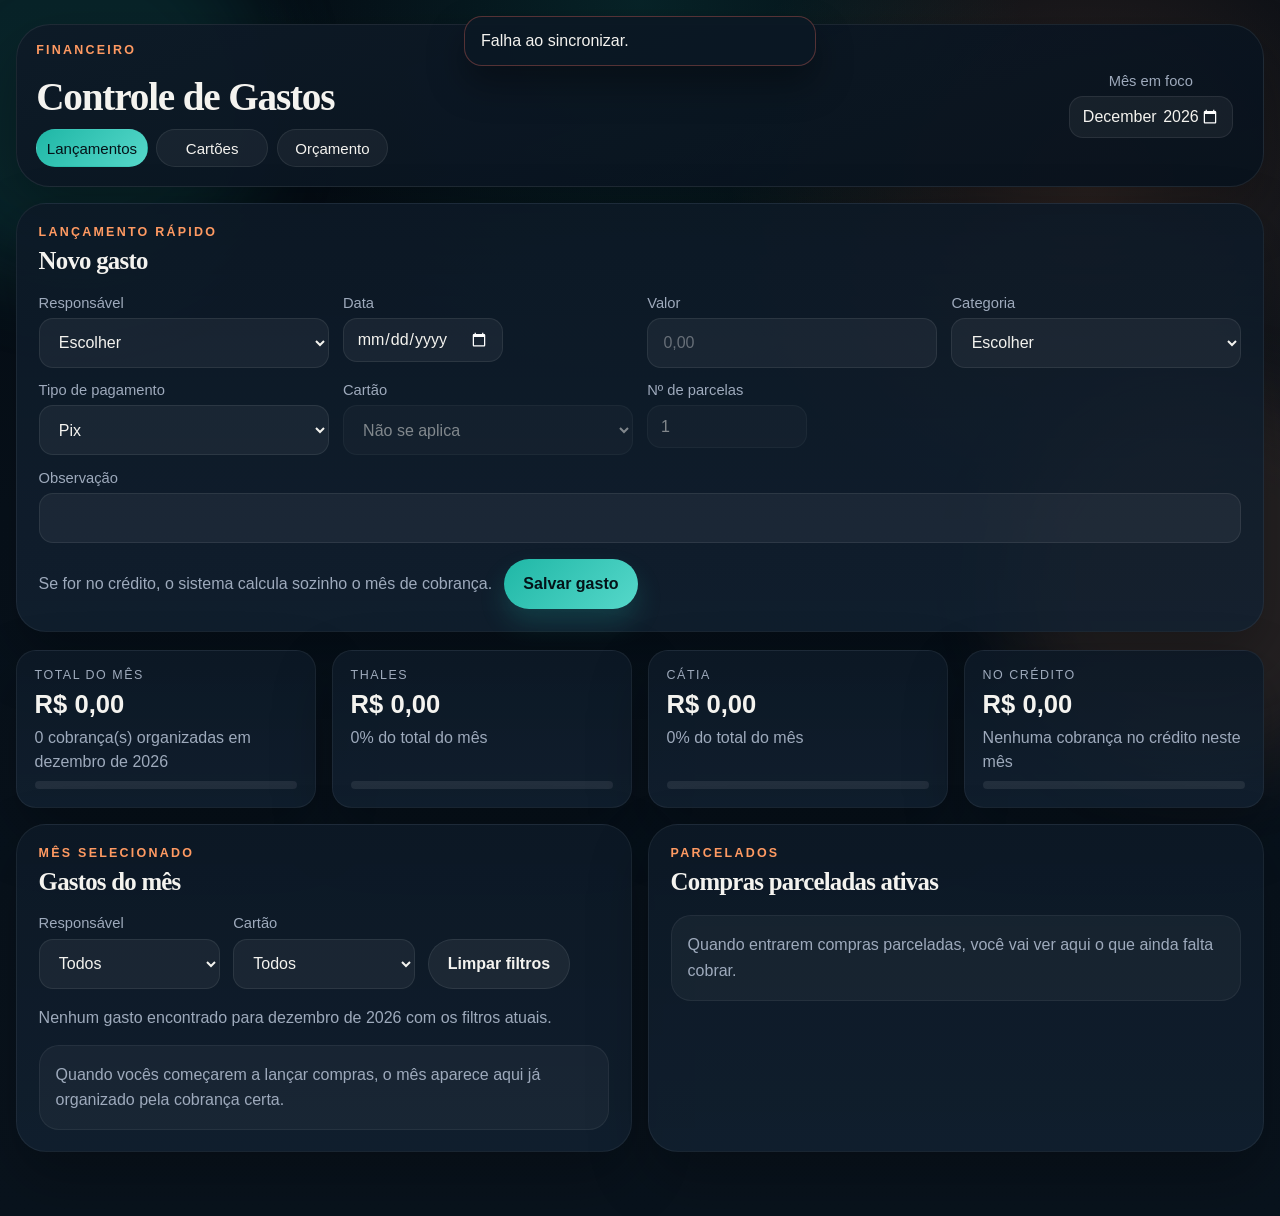
<file: index.html>
<!DOCTYPE html>
<html lang="pt-BR">
  <head>
    <meta charset="UTF-8" />
    <meta name="viewport" content="width=device-width, initial-scale=1.0" />
    <title>Controle de Gastos</title>
    <link rel="stylesheet" href="styles.css" />
  </head>
  <body>
    <div class="background-orb background-orb-left"></div>
    <div class="background-orb background-orb-right"></div>

    <main class="page-shell">
      <header class="hero hero-compact">
        <div class="hero-copy">
          <p class="eyebrow">FINANCEIRO</p>
          <h1>Controle de Gastos</h1>
          <div class="page-links page-links-inline">
            <a class="link-chip link-chip-current" href="index.html">Lançamentos</a>
            <a class="link-chip" href="cartoes.html">Cartões</a>
            <a class="link-chip" href="orcamento.html">Orçamento</a>
          </div>
        </div>

        <div class="hero-actions hero-actions-compact">
          <label class="field-inline field-inline-compact field-inline-centered">
            <span>Mês em foco</span>
            <input id="selectedMonth" type="month" />
          </label>
        </div>
      </header>

      <section class="workspace-grid">
        <section class="panel panel-wide">
          <div class="panel-head">
            <div>
              <p class="panel-kicker">Lançamento rápido</p>
              <h2>Novo gasto</h2>
            </div>
          </div>

          <form id="purchaseForm" class="entry-form">
            <input name="entryId" type="hidden" />
            <div class="form-grid launch-grid">
              <label class="field">
                <span>Responsável</span>
                <select name="responsible" id="responsibleSelect" required></select>
              </label>

              <label class="field field-short">
                <span>Data</span>
                <input name="date" type="date" required />
              </label>

              <label class="field">
                <span>Valor</span>
                <input
                  name="amount"
                  id="purchaseAmountInput"
                  type="text"
                  inputmode="numeric"
                  autocomplete="off"
                  placeholder="0,00"
                  required
                />
              </label>

              <label class="field">
                <span>Categoria</span>
                <select name="category" id="categorySelect" required></select>
              </label>

              <label class="field field-full hidden" id="customCategoryField">
                <span>Outro: descrever categoria</span>
                <input
                  name="customCategory"
                  id="customCategoryInput"
                  type="text"
                  maxlength="60"
                  placeholder="Ex.: presente, manutenção, taxa eventual"
                />
              </label>

              <label class="field">
                <span>Tipo de pagamento</span>
                <select name="paymentType" id="paymentTypeSelect" required>
                  <option value="pix">Pix</option>
                  <option value="debito">Débito</option>
                  <option value="credito">Crédito</option>
                  <option value="dinheiro">Dinheiro</option>
                  <option value="boleto">Boleto</option>
                </select>
              </label>

              <label class="field">
                <span>Cartão</span>
                <select name="cardId" id="cardSelect">
                  <option value="">Não se aplica</option>
                </select>
              </label>

              <label class="field field-short">
                <span>Nº de parcelas</span>
                <input
                  name="installments"
                  id="installmentsInput"
                  type="number"
                  min="1"
                  max="48"
                  step="1"
                  value="1"
                  required
                />
              </label>

              <label class="field field-full">
                <span>Observação</span>
                <input name="notes" type="text" maxlength="180" />
              </label>
            </div>

            <div class="form-actions split-actions">
              <span id="purchaseFormHint" class="form-hint">
                Se for no crédito, o sistema calcula sozinho o mês de cobrança.
              </span>
              <button
                id="purchaseCancelButton"
                class="button button-secondary hidden"
                type="button"
              >
                Cancelar edição
              </button>
              <button id="purchaseSubmitButton" class="button" type="submit">
                Salvar gasto
              </button>
            </div>
          </form>

        </section>
      </section>

      <section class="stats-grid" id="statsGrid"></section>

      <section class="workspace-grid">
        <section class="panel">
          <div class="panel-head">
            <div>
              <p class="panel-kicker">Mês selecionado</p>
              <h2>Gastos do mês</h2>
            </div>
          </div>

          <div class="mini-filters">
            <label class="field">
              <span>Responsável</span>
              <select id="summaryResponsibleFilter"></select>
            </label>

            <label class="field">
              <span>Cartão</span>
              <select id="summaryCardFilter"></select>
            </label>

            <div class="filter-action">
              <button id="clearSummaryFilters" class="button button-secondary" type="button">
                Limpar filtros
              </button>
            </div>
          </div>

          <div id="monthSummaryText" class="table-summary"></div>
          <div id="monthCharges" class="charge-list"></div>
        </section>

        <section class="panel">
          <div class="panel-head">
            <div>
              <p class="panel-kicker">Parcelados</p>
              <h2>Compras parceladas ativas</h2>
            </div>
          </div>
          <div id="installmentOverview" class="stack-list"></div>
        </section>
      </section>
    </main>

    <div id="toastViewport" class="toast-viewport" aria-live="polite" aria-atomic="true"></div>

    <script src="app.js"></script>
  </body>
</html>
</file>
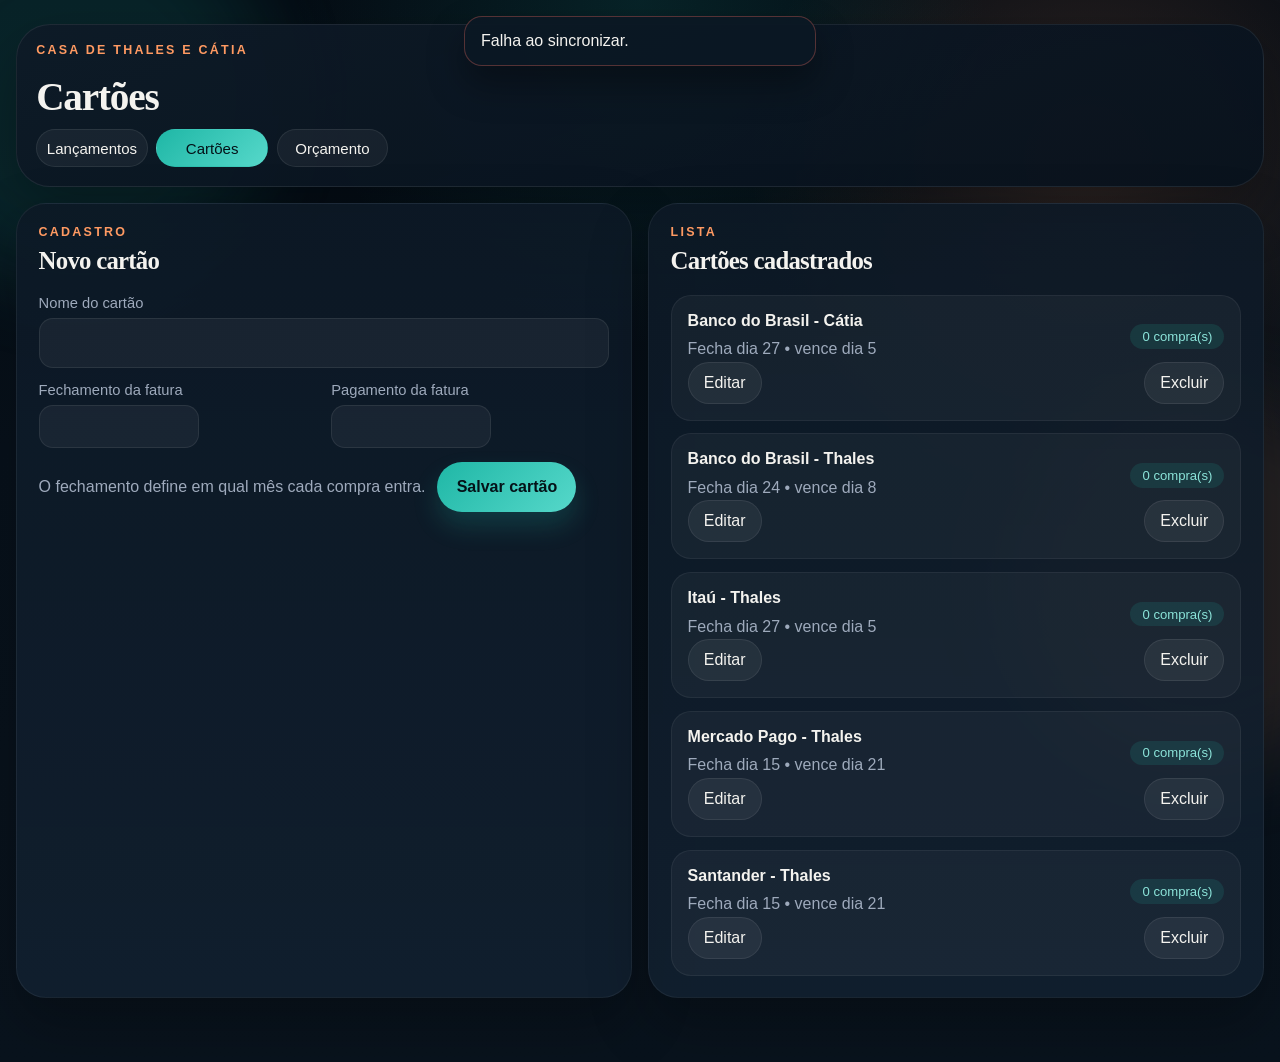
<file: cartoes.html>
<!DOCTYPE html>
<html lang="pt-BR">
  <head>
    <meta charset="UTF-8" />
    <meta name="viewport" content="width=device-width, initial-scale=1.0" />
    <title>Cartões da Casa</title>
    <link rel="stylesheet" href="styles.css" />
  </head>
  <body>
    <div class="background-orb background-orb-left"></div>
    <div class="background-orb background-orb-right"></div>

    <main class="page-shell">
      <header class="hero hero-compact">
        <div class="hero-copy">
          <p class="eyebrow">Casa de THALES e CÁTIA</p>
          <h1>Cartões</h1>
          <div class="page-links page-links-inline">
            <a class="link-chip" href="index.html">Lançamentos</a>
            <a class="link-chip link-chip-current" href="cartoes.html">Cartões</a>
            <a class="link-chip" href="orcamento.html">Orçamento</a>
          </div>
        </div>
      </header>

      <section class="workspace-grid">
        <section class="panel">
          <div class="panel-head">
            <div>
              <p class="panel-kicker">Cadastro</p>
              <h2>Novo cartão</h2>
            </div>
          </div>

          <form id="cardForm" class="entry-form compact-form">
            <input name="entryId" type="hidden" />
            <div class="form-grid form-grid-compact">
              <label class="field field-full">
                <span>Nome do cartão</span>
                <input name="name" type="text" maxlength="50" required />
              </label>

              <label class="field field-short">
                <span>Fechamento da fatura</span>
                <input name="closingDay" type="number" min="1" max="31" step="1" required />
              </label>

              <label class="field field-short">
                <span>Pagamento da fatura</span>
                <input name="paymentDay" type="number" min="1" max="31" step="1" required />
              </label>
            </div>

            <div class="form-actions split-actions">
              <span id="cardFormHint" class="form-hint">
                O fechamento define em qual mês cada compra entra.
              </span>
              <button
                id="cardCancelButton"
                class="button button-secondary hidden"
                type="button"
              >
                Cancelar edição
              </button>
              <button id="cardSubmitButton" class="button" type="submit">
                Salvar cartão
              </button>
            </div>
          </form>
        </section>

        <section class="panel">
          <div class="panel-head">
            <div>
              <p class="panel-kicker">Lista</p>
              <h2>Cartões cadastrados</h2>
            </div>
          </div>
          <div id="cardList" class="stack-list"></div>
        </section>
      </section>
    </main>

    <div id="toastViewport" class="toast-viewport" aria-live="polite" aria-atomic="true"></div>

    <script src="app.js"></script>
  </body>
</html>
</file>
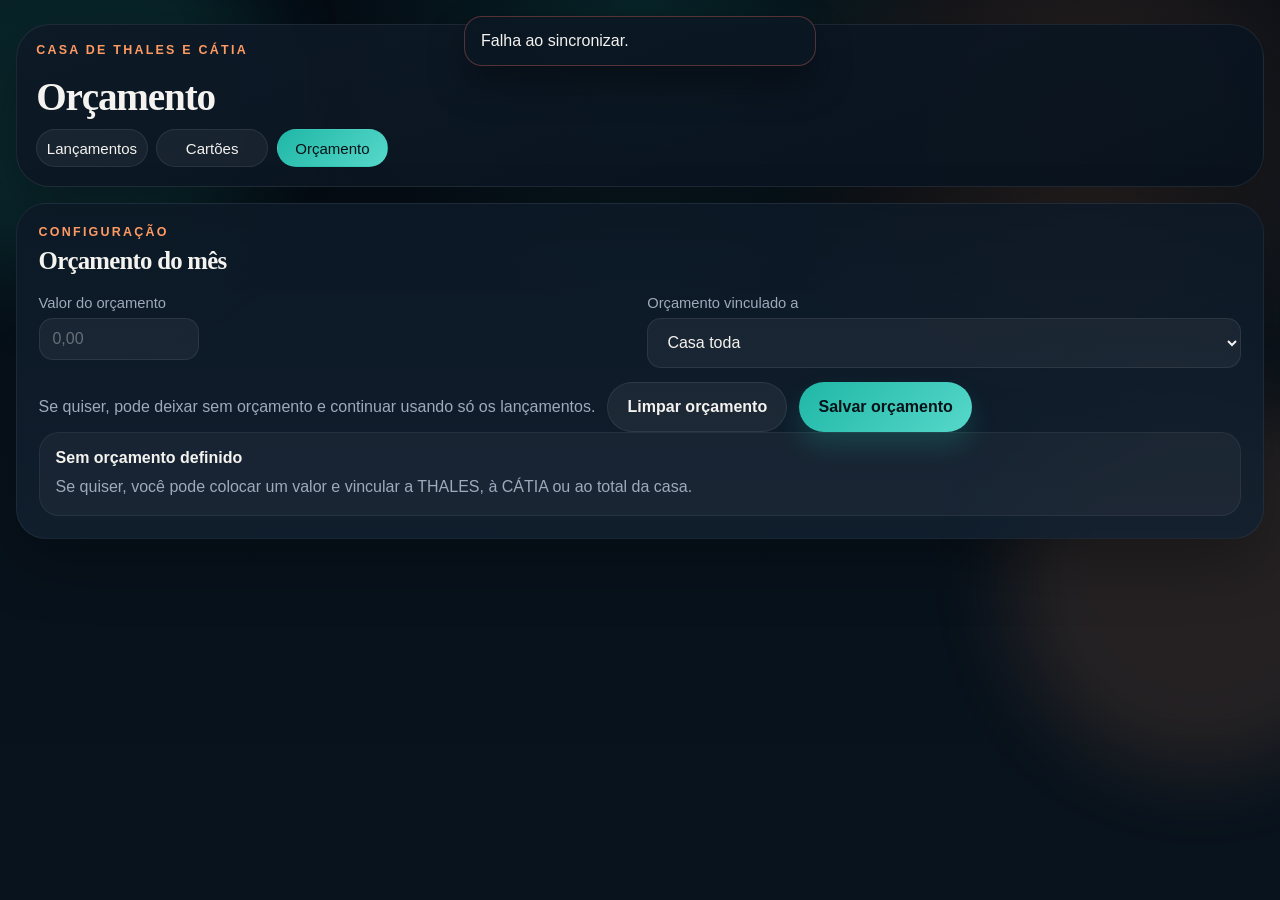
<file: orcamento.html>
<!DOCTYPE html>
<html lang="pt-BR">
  <head>
    <meta charset="UTF-8" />
    <meta name="viewport" content="width=device-width, initial-scale=1.0" />
    <title>Orçamento da Casa</title>
    <link rel="stylesheet" href="styles.css" />
  </head>
  <body>
    <div class="background-orb background-orb-left"></div>
    <div class="background-orb background-orb-right"></div>

    <main class="page-shell">
      <header class="hero hero-compact">
        <div class="hero-copy">
          <p class="eyebrow">Casa de THALES e CÁTIA</p>
          <h1>Orçamento</h1>
          <div class="page-links page-links-inline">
            <a class="link-chip" href="index.html">Lançamentos</a>
            <a class="link-chip" href="cartoes.html">Cartões</a>
            <a class="link-chip link-chip-current" href="orcamento.html">Orçamento</a>
          </div>
        </div>
      </header>

      <section class="workspace-grid">
        <section class="panel panel-wide">
          <div class="panel-head">
            <div>
              <p class="panel-kicker">Configuração</p>
              <h2>Orçamento do mês</h2>
            </div>
          </div>

          <form id="budgetForm" class="entry-form compact-form">
            <div class="form-grid form-grid-compact">
              <label class="field field-short">
                <span>Valor do orçamento</span>
                <input
                  name="budgetAmount"
                  id="budgetAmountInput"
                  type="text"
                  inputmode="numeric"
                  autocomplete="off"
                  placeholder="0,00"
                />
              </label>

              <label class="field">
                <span>Orçamento vinculado a</span>
                <select name="budgetOwner">
                  <option value="">Casa toda</option>
                  <option value="thales">THALES</option>
                  <option value="catia">CÁTIA</option>
                </select>
              </label>
            </div>

            <div class="form-actions split-actions">
              <span class="form-hint">
                Se quiser, pode deixar sem orçamento e continuar usando só os lançamentos.
              </span>
              <button id="clearBudgetButton" class="button button-secondary" type="button">
                Limpar orçamento
              </button>
              <button class="button" type="submit">Salvar orçamento</button>
            </div>
          </form>

          <div id="budgetSummary" class="info-card"></div>
        </section>
      </section>
    </main>

    <div id="toastViewport" class="toast-viewport" aria-live="polite" aria-atomic="true"></div>

    <script src="app.js"></script>
  </body>
</html>
</file>
<file: styles.css>
:root {
  --bg: #071019;
  --bg-strong: #0b1622;
  --panel: rgba(13, 25, 38, 0.9);
  --panel-soft: rgba(18, 33, 49, 0.82);
  --panel-solid: #101c2a;
  --text: #f4f3ef;
  --muted: #9eaabc;
  --line: rgba(255, 255, 255, 0.08);
  --primary: #1fb7a6;
  --primary-soft: rgba(31, 183, 166, 0.14);
  --accent: #ff9a62;
  --danger: #f26b5f;
  --warning: #f4c268;
  --shadow: 0 24px 60px rgba(0, 0, 0, 0.28);
  --radius-xl: 30px;
  --radius-lg: 20px;
  --radius-md: 14px;
  color-scheme: dark;
}

* {
  box-sizing: border-box;
}

html {
  scroll-behavior: smooth;
}

body {
  margin: 0;
  min-height: 100vh;
  color: var(--text);
  font-family: "Trebuchet MS", "Segoe UI", sans-serif;
  background:
    radial-gradient(circle at top, rgba(31, 183, 166, 0.14), transparent 28%),
    radial-gradient(circle at 85% 15%, rgba(255, 154, 98, 0.16), transparent 24%),
    linear-gradient(180deg, #050c14 0%, #07111b 42%, #09131d 100%);
}

.background-orb {
  position: fixed;
  z-index: 0;
  width: 24rem;
  height: 24rem;
  border-radius: 999px;
  filter: blur(42px);
  pointer-events: none;
  opacity: 0.55;
}

.background-orb-left {
  top: -6rem;
  left: -7rem;
  background: rgba(31, 183, 166, 0.26);
}

.background-orb-right {
  right: -7rem;
  bottom: 8rem;
  background: rgba(255, 154, 98, 0.22);
}

.page-shell {
  position: relative;
  z-index: 1;
  width: min(1260px, calc(100% - 2rem));
  margin: 0 auto;
  padding: 1.5rem 0 4rem;
}

.hero,
.panel,
.stat-card,
.status-pill {
  animation: rise-in 0.6s ease both;
}

.hero {
  display: grid;
  grid-template-columns: minmax(0, 2fr) minmax(280px, 0.95fr);
  gap: 1.25rem;
  padding: 2rem;
  border-radius: calc(var(--radius-xl) + 4px);
  border: 1px solid rgba(255, 255, 255, 0.08);
  background: linear-gradient(160deg, rgba(14, 26, 39, 0.94), rgba(8, 18, 29, 0.92));
  box-shadow: var(--shadow);
}

.hero-compact {
  grid-template-columns: minmax(0, 1fr) auto;
  align-items: center;
  padding: 1.15rem 1.2rem;
}

.hero-copy {
  display: flex;
  flex-direction: column;
  gap: 0.8rem;
  min-width: 0;
}

.eyebrow,
.panel-kicker {
  margin: 0 0 0.5rem;
  font-size: 0.78rem;
  letter-spacing: 0.18em;
  text-transform: uppercase;
  color: var(--accent);
  font-weight: 700;
}

.hero h1,
.panel h2 {
  margin: 0;
  font-family: Georgia, "Times New Roman", serif;
  letter-spacing: -0.03em;
}

.hero h1 {
  font-size: clamp(1.95rem, 7.2vw, 2.45rem);
  line-height: 0.98;
}

.hero-text {
  max-width: 44rem;
  margin: 0.9rem 0 0;
  color: var(--muted);
  font-size: 1.02rem;
  line-height: 1.7;
}

.hero-actions {
  display: flex;
  flex-direction: column;
  gap: 1rem;
  justify-content: space-between;
  padding: 1rem;
  border-radius: var(--radius-lg);
  background: rgba(255, 255, 255, 0.03);
  border: 1px solid rgba(255, 255, 255, 0.06);
}

.hero-actions-compact {
  justify-self: center;
  align-self: center;
  gap: 0;
  justify-content: center;
  width: min(100%, 10.25rem);
  padding: 0;
  background: transparent;
  border: 0;
  box-shadow: none;
}

.stats-grid {
  display: grid;
  grid-template-columns: repeat(4, minmax(0, 1fr));
  gap: 1rem;
  margin-top: 1.15rem;
}

.stat-card {
  display: flex;
  flex-direction: column;
  gap: 0.45rem;
  min-height: 156px;
  padding: 1.1rem;
  border-radius: var(--radius-lg);
  background: linear-gradient(180deg, var(--panel), var(--panel-soft));
  border: 1px solid rgba(255, 255, 255, 0.06);
  box-shadow: var(--shadow);
}

.stat-label {
  color: var(--muted);
  font-size: 0.78rem;
  letter-spacing: 0.12em;
  text-transform: uppercase;
}

.stat-value {
  font-size: clamp(1.45rem, 2vw, 2rem);
  font-weight: 700;
}

.stat-support {
  color: var(--muted);
  line-height: 1.5;
}

.progress-shell {
  width: 100%;
  height: 8px;
  margin-top: auto;
  border-radius: 999px;
  overflow: hidden;
  background: rgba(255, 255, 255, 0.08);
}

.progress-fill {
  height: 100%;
  border-radius: 999px;
  background: linear-gradient(90deg, var(--primary), var(--accent));
}

.workspace-grid {
  display: grid;
  grid-template-columns: repeat(2, minmax(0, 1fr));
  gap: 1rem;
  margin-top: 1rem;
}

.panel {
  padding: 1.35rem;
  border-radius: var(--radius-xl);
  background: linear-gradient(180deg, var(--panel), var(--panel-soft));
  border: 1px solid rgba(255, 255, 255, 0.06);
  box-shadow: var(--shadow);
}

.panel-wide {
  grid-column: span 2;
}

.panel-head {
  display: flex;
  align-items: flex-start;
  justify-content: space-between;
  gap: 1rem;
  margin-bottom: 1.2rem;
}

.panel-head h2 {
  font-size: 1.55rem;
}

.entry-form {
  display: flex;
  flex-direction: column;
  gap: 1rem;
}

.compact-form {
  gap: 0.9rem;
}

.form-grid {
  display: grid;
  grid-template-columns: repeat(4, minmax(0, 1fr));
  gap: 0.9rem;
}

.form-grid-compact {
  grid-template-columns: repeat(2, minmax(0, 1fr));
}

.field {
  display: flex;
  flex-direction: column;
  gap: 0.45rem;
}

.field-full {
  grid-column: 1 / -1;
}

.field span,
.field-inline span {
  color: var(--muted);
  font-size: 0.92rem;
}

input,
select,
button {
  font: inherit;
}

input,
select {
  width: 100%;
  min-height: 50px;
  padding: 0.85rem 0.95rem;
  color: var(--text);
  background: rgba(255, 255, 255, 0.05);
  border: 1px solid var(--line);
  border-radius: var(--radius-md);
  transition: border-color 0.2s ease, box-shadow 0.2s ease, transform 0.2s ease;
}

select option,
select optgroup {
  color: #071019;
  background: #eef3f6;
}

input::placeholder {
  color: rgba(255, 255, 255, 0.34);
}

input:focus,
select:focus {
  outline: none;
  border-color: rgba(31, 183, 166, 0.48);
  box-shadow: 0 0 0 4px rgba(31, 183, 166, 0.12);
}

.field-inline {
  display: flex;
  flex-direction: column;
  gap: 0.45rem;
}

.field-inline-compact {
  width: 100%;
}

.field-inline-compact input {
  min-height: 40px;
  padding: 0.62rem 0.72rem;
  width: 100%;
  text-align: center;
}

.field-inline-centered {
  align-items: center;
}

.field-inline-centered span {
  text-align: center;
}

.sync-note {
  margin: 0;
  color: var(--muted);
  font-size: 0.92rem;
  line-height: 1.5;
}

.page-links,
.panel-links {
  display: flex;
  flex-wrap: wrap;
  gap: 0.65rem;
}

.page-links-inline {
  display: grid;
  grid-template-columns: repeat(3, minmax(0, 1fr));
  gap: 0.55rem;
  width: min(100%, 22rem);
}

.link-chip,
.text-link {
  display: inline-flex;
  align-items: center;
  justify-content: center;
  min-height: 38px;
  padding: 0.58rem 0.75rem;
  border-radius: 999px;
  color: var(--text);
  white-space: nowrap;
  font-size: 0.94rem;
  text-decoration: none;
  border: 1px solid rgba(255, 255, 255, 0.08);
  background: rgba(255, 255, 255, 0.05);
  transition: transform 0.2s ease, filter 0.2s ease, border-color 0.2s ease;
}

.link-chip:hover,
.link-chip:focus-visible,
.text-link:hover,
.text-link:focus-visible {
  transform: translateY(-1px);
  filter: brightness(1.04);
  outline: none;
}

.link-chip-current {
  color: #041218;
  border-color: transparent;
  background: linear-gradient(135deg, var(--primary), #56d8ca);
}

.text-link {
  min-height: 36px;
  padding: 0.5rem 0.8rem;
  font-size: 0.92rem;
}

.field-short {
  width: min(100%, 10rem);
  justify-self: start;
}

.field-short input,
.field-short select {
  min-height: 42px;
  padding: 0.7rem 0.8rem;
}

.button {
  min-height: 50px;
  padding: 0.85rem 1.2rem;
  border: 0;
  border-radius: 999px;
  cursor: pointer;
  color: #041218;
  background: linear-gradient(135deg, var(--primary), #56d8ca);
  font-weight: 700;
  box-shadow: 0 14px 26px rgba(31, 183, 166, 0.2);
  transition: transform 0.2s ease, filter 0.2s ease;
}

.button:hover,
.button:focus-visible,
.ghost-button:hover,
.ghost-button:focus-visible {
  transform: translateY(-1px);
  filter: brightness(1.03);
  outline: none;
}

.button-secondary,
.ghost-button {
  color: var(--text);
  background: rgba(255, 255, 255, 0.06);
  border: 1px solid rgba(255, 255, 255, 0.08);
  box-shadow: none;
}

.form-actions {
  display: flex;
  flex-wrap: wrap;
  gap: 0.75rem;
  justify-content: flex-end;
}

.split-actions {
  justify-content: flex-start;
}

.form-hint {
  display: inline-flex;
  align-items: center;
  max-width: 38rem;
  color: var(--muted);
  line-height: 1.5;
}

.preview-card,
.info-card,
.empty-state,
.card-summary,
.budget-box {
  padding: 1rem;
  border-radius: var(--radius-lg);
  background: rgba(255, 255, 255, 0.04);
  border: 1px solid rgba(255, 255, 255, 0.06);
}

.preview-card {
  margin-top: 1rem;
}

.preview-card strong,
.info-card strong,
.card-summary strong {
  display: block;
  margin-bottom: 0.4rem;
}

.preview-card p,
.info-card p,
.empty-state p,
.table-summary,
.muted-line {
  margin: 0;
  color: var(--muted);
  line-height: 1.6;
}

.mini-filters {
  display: grid;
  grid-template-columns: repeat(3, minmax(0, 1fr));
  gap: 0.8rem;
  margin-bottom: 1rem;
}

.filter-action {
  display: flex;
  align-items: flex-end;
}

.table-summary {
  margin-bottom: 0.9rem;
}

.table-wrap {
  overflow-x: auto;
}

table {
  width: 100%;
  border-collapse: collapse;
}

th,
td {
  padding: 0.9rem 0.55rem;
  text-align: left;
  border-bottom: 1px solid rgba(255, 255, 255, 0.06);
  vertical-align: top;
}

th {
  color: var(--muted);
  font-size: 0.82rem;
  letter-spacing: 0.08em;
  text-transform: uppercase;
}

td strong {
  display: block;
  margin-bottom: 0.2rem;
}

.amount-cell {
  white-space: nowrap;
  font-weight: 700;
}

.stack-list {
  display: flex;
  flex-direction: column;
  gap: 0.8rem;
}

.charge-list {
  display: flex;
  flex-direction: column;
  gap: 0.85rem;
}

.charge-card {
  padding: 1rem;
  border-radius: var(--radius-lg);
  background: rgba(255, 255, 255, 0.04);
  border: 1px solid rgba(255, 255, 255, 0.06);
}

.charge-card-head {
  display: flex;
  align-items: flex-start;
  justify-content: space-between;
  gap: 0.9rem;
}

.charge-card-main {
  display: flex;
  flex-direction: column;
  gap: 0.45rem;
  min-width: 0;
}

.charge-card-title {
  display: block;
  font-size: 1.02rem;
  line-height: 1.35;
}

.charge-card-amount {
  white-space: nowrap;
  font-size: 1.08rem;
}

.charge-card-meta {
  display: flex;
  flex-direction: column;
  gap: 0.42rem;
  margin-top: 0.9rem;
}

.charge-card-line {
  color: var(--muted);
  line-height: 1.55;
}

.charge-card-note {
  color: var(--text);
}

.charge-card-actions {
  display: flex;
  flex-wrap: wrap;
  gap: 0.65rem;
  margin-top: 1rem;
}

.card-summary-head,
.line-between,
.card-row-head,
.card-row-actions,
.installment-row-head {
  display: flex;
  flex-wrap: wrap;
  align-items: center;
  justify-content: space-between;
  gap: 0.75rem;
}

.mini-stat-grid {
  display: grid;
  grid-template-columns: repeat(3, minmax(0, 1fr));
  gap: 0.7rem;
  margin-top: 0.85rem;
}

.mini-stat {
  padding: 0.8rem;
  border-radius: var(--radius-md);
  background: rgba(255, 255, 255, 0.04);
}

.mini-stat span {
  display: block;
  color: var(--muted);
  font-size: 0.82rem;
  margin-bottom: 0.25rem;
}

.tag {
  display: inline-flex;
  align-items: center;
  padding: 0.3rem 0.75rem;
  border-radius: 999px;
  font-size: 0.82rem;
}

.tag-neutral {
  background: rgba(31, 183, 166, 0.14);
  color: #8ce4da;
}

.tag-warning {
  background: rgba(244, 194, 104, 0.16);
  color: #ffd78b;
}

.tag-danger {
  background: rgba(242, 107, 95, 0.14);
  color: #ffaea6;
}

.ghost-button {
  min-height: 42px;
  padding: 0.65rem 0.95rem;
  border-radius: 999px;
  cursor: pointer;
}

.hidden {
  display: none;
}

.toast-viewport {
  position: fixed;
  top: 1rem;
  left: 50%;
  z-index: 20;
  width: min(calc(100% - 1.5rem), 22rem);
  pointer-events: none;
  transform: translateX(-50%);
}

.toast {
  opacity: 0;
  transform: translateY(-12px) scale(0.98);
  padding: 0.95rem 1rem;
  border-radius: 18px;
  border: 1px solid rgba(255, 255, 255, 0.08);
  background: rgba(11, 24, 36, 0.96);
  color: var(--text);
  box-shadow: 0 18px 36px rgba(0, 0, 0, 0.34);
  transition: opacity 0.22s ease, transform 0.22s ease;
}

.toast-visible {
  opacity: 1;
  transform: translateY(0) scale(1);
}

.toast-success {
  border-color: rgba(31, 183, 166, 0.32);
}

.toast-info {
  border-color: rgba(255, 154, 98, 0.28);
}

.toast-error {
  border-color: rgba(242, 107, 95, 0.32);
}

button[disabled],
input[disabled],
select[disabled] {
  opacity: 0.5;
  cursor: not-allowed;
}

@keyframes rise-in {
  from {
    opacity: 0;
    transform: translateY(12px);
  }

  to {
    opacity: 1;
    transform: translateY(0);
  }
}

@media (max-width: 1100px) {
  .stats-grid,
  .form-grid,
  .mini-filters,
  .mini-stat-grid {
    grid-template-columns: repeat(2, minmax(0, 1fr));
  }
}

@media (max-width: 900px) {
  .hero,
  .workspace-grid,
  .panel-wide {
    grid-template-columns: 1fr;
  }

  .panel-wide {
    grid-column: auto;
  }

  .workspace-grid {
    display: flex;
    flex-direction: column;
  }
}

@media (max-width: 720px) {
  .page-shell {
    width: min(100% - 1rem, 1260px);
    padding-top: 1rem;
  }

  .hero,
  .panel {
    padding: 1.1rem;
    border-radius: 22px;
  }

  .hero-compact {
    grid-template-columns: 1fr;
    gap: 0.9rem;
    justify-items: center;
    text-align: center;
  }

  .stats-grid,
  .form-grid,
  .form-grid-compact,
  .mini-filters,
  .mini-stat-grid {
    grid-template-columns: 1fr;
  }

  .page-links-inline,
  .panel-links,
  .page-links {
    width: 100%;
  }

  .hero-copy {
    width: 100%;
    align-items: center;
  }

  .hero h1 {
    font-size: clamp(1.7rem, 8vw, 2.1rem);
    line-height: 1;
  }

  .page-links-inline {
    max-width: 22rem;
    margin-inline: auto;
  }

  .page-links-inline .link-chip {
    min-height: 36px;
    padding: 0.52rem 0.4rem;
    font-size: 0.84rem;
  }

  .hero-actions-compact {
    width: min(100%, 9.75rem);
    margin-inline: auto;
  }

  .launch-grid {
    grid-template-columns: repeat(2, minmax(0, 1fr));
  }

  .launch-grid .field-full {
    grid-column: 1 / -1;
  }

  .field-short {
    width: 100%;
  }

  .field-inline-compact input {
    min-height: 38px;
    font-size: 0.95rem;
  }
}
</file>
